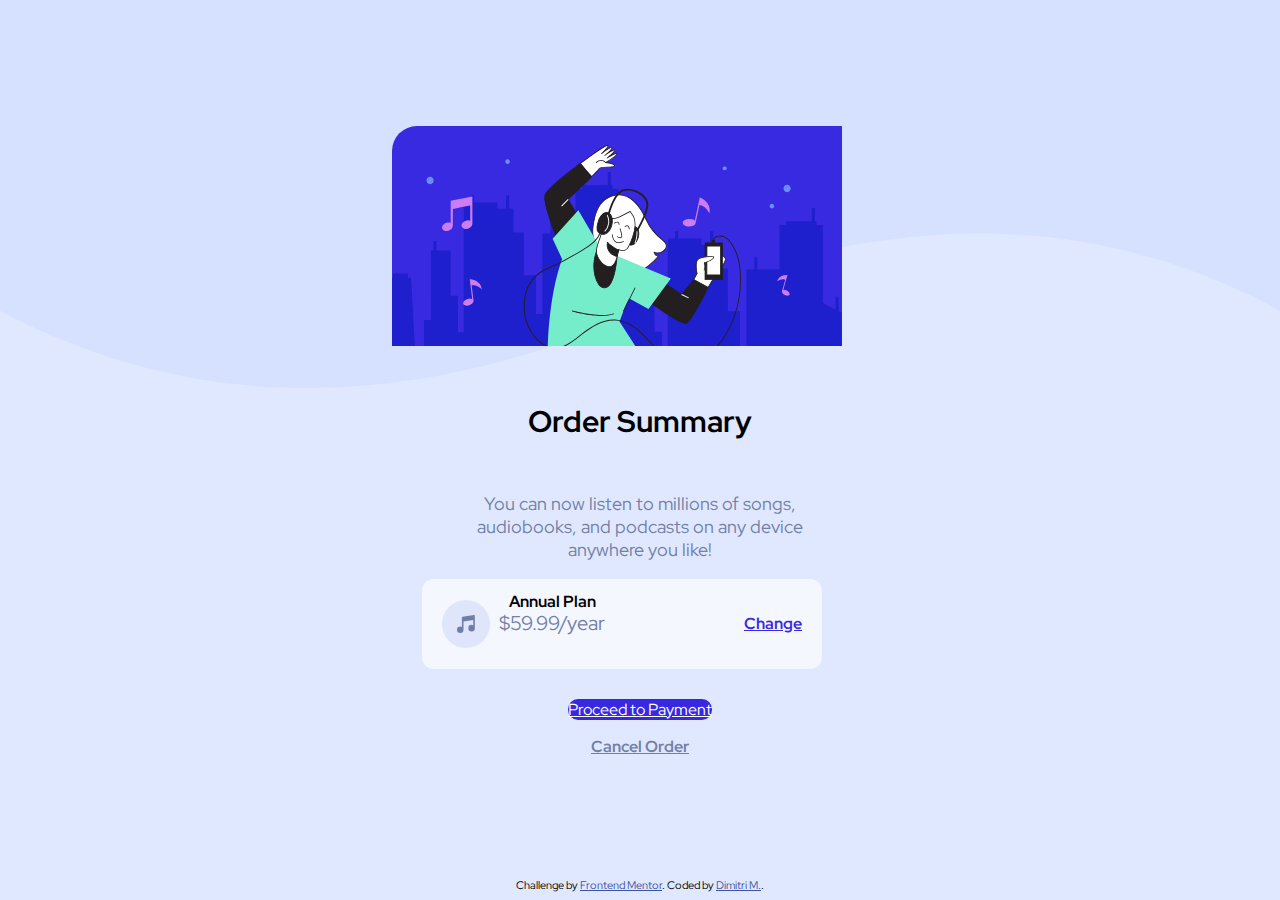
<file: index.html>
<!DOCTYPE html>
<html lang="en">

<head>
  <meta charset="UTF-8" />
  <meta name="viewport" content="width=device-width, initial-scale=1.0" />
  <!-- displays site properly based on user's device -->
  <link href="https://cdn.jsdelivr.net/npm/bootstrap@5.0.2/dist/css/bootstrap.min.css" rel="stylesheet"
    integrity="sha384-EVSTQN3/azprG1Anm3QDgpJLIm9Nao0Yz1ztcQTwFspd3yD65VohhpuuCOmLASjC" crossorigin="anonymous" />

  <link rel="icon" type="image/png" sizes="32x32" href="./images/favicon-32x32.png" />
  <link rel="stylesheet" href="card.css" />

  <title>Frontend Mentor | Order summary card</title>
</head>

<body>
  <div class="card" style="width: 31rem; height: 47rem">
    <img src="images/illustration-hero.svg" class="card-img-top" alt="..." />
    <div class="card-body">
      <h5 class="card-title">Order Summary</h5>
      <p class="card-text">
        You can now listen to millions of songs, audiobooks, and podcasts on
        any device anywhere you like!
      </p>

      <div class="container-plan">
        <img src="images/icon-music.svg" alt="Music symbol" />
        <div class="text">
          <span>Annual Plan</span>
          <p>$59.99/year</p>
        </div>
        <a href="#">Change</a>
      </div>

      <a href="#" id="btn2" class="btn ">Proceed to Payment</a>

      <p>
        <a href="#" id="btn3" class="btn"><b>Cancel Order</b></a>
      </p>
    </div>
  </div>

  <div class="attribution">
    Challenge by
    <a href="https://www.frontendmentor.io?ref=challenge" target="_blank">Frontend Mentor</a>. Coded by <a
      href="#">Dimitri M.</a>.
  </div>
</body>

</html>
</file>
<file: card.css>
@import url('https://fonts.googleapis.com/css2?family=Red+Hat+Display:wght@500&display=swap');

body {
    font-family: 'Red Hat Display', sans-serif;
    background-size: 100%;
    background-repeat: no-repeat;

    background-image: url('images/pattern-background-desktop.svg');
    background-color: hsl(225, 100%, 94%);

}

.card {
    margin: 0 auto;
    border-radius: 25px;
    margin-top: 10%;
    overflow: hidden;
}

.card-title {
    font-size: 30px;
    font-weight: 700;
}

.card-body {

    text-align: center;
    margin-top: 30px;
}

.card-text {

    color: #7280a7;
    font-size: 18px;
    margin-top: 30px;
    margin-left: 50px;
    margin-right: 50px;
}

.container-plan {

    margin-left: 30px;
    background-color: hsl(225, 100%, 98%);
    height: 90px;
    width: 400px;
    border-radius: 12px;
    display: flex;
    align-items: center;
    justify-content: space-between;
    margin-bottom: 30px;
}

.container-plan>img {
    margin-left: 20px;
}

.text>span {
    font-weight: 700;
    margin-left: -130px;
    margin-top: 20px;
}

.text>p {
    font-size: 20px;
    margin-left: -130px;
    margin-top: -2px;
    color: hsl(224, 23%, 55%);
}

.container-plan>a {
    margin-right: 20px;
    color: hsl(245, 75%, 52%);
    font-weight: bold;
}

#btn2 {
    color: white;
    margin-top: 20px;
    width: 400px;
    height: 55px;
    border-radius: 10px;
    background-color: hsl(245, 75%, 52%);
}

#btn3 {
    margin-top: 20px;
    color: hsl(224, 23%, 55%);
}

.attribution {
    font-size: 11px;
    text-align: center;
}

.attribution a {
    color: hsl(228, 45%, 44%);
}
</file>
